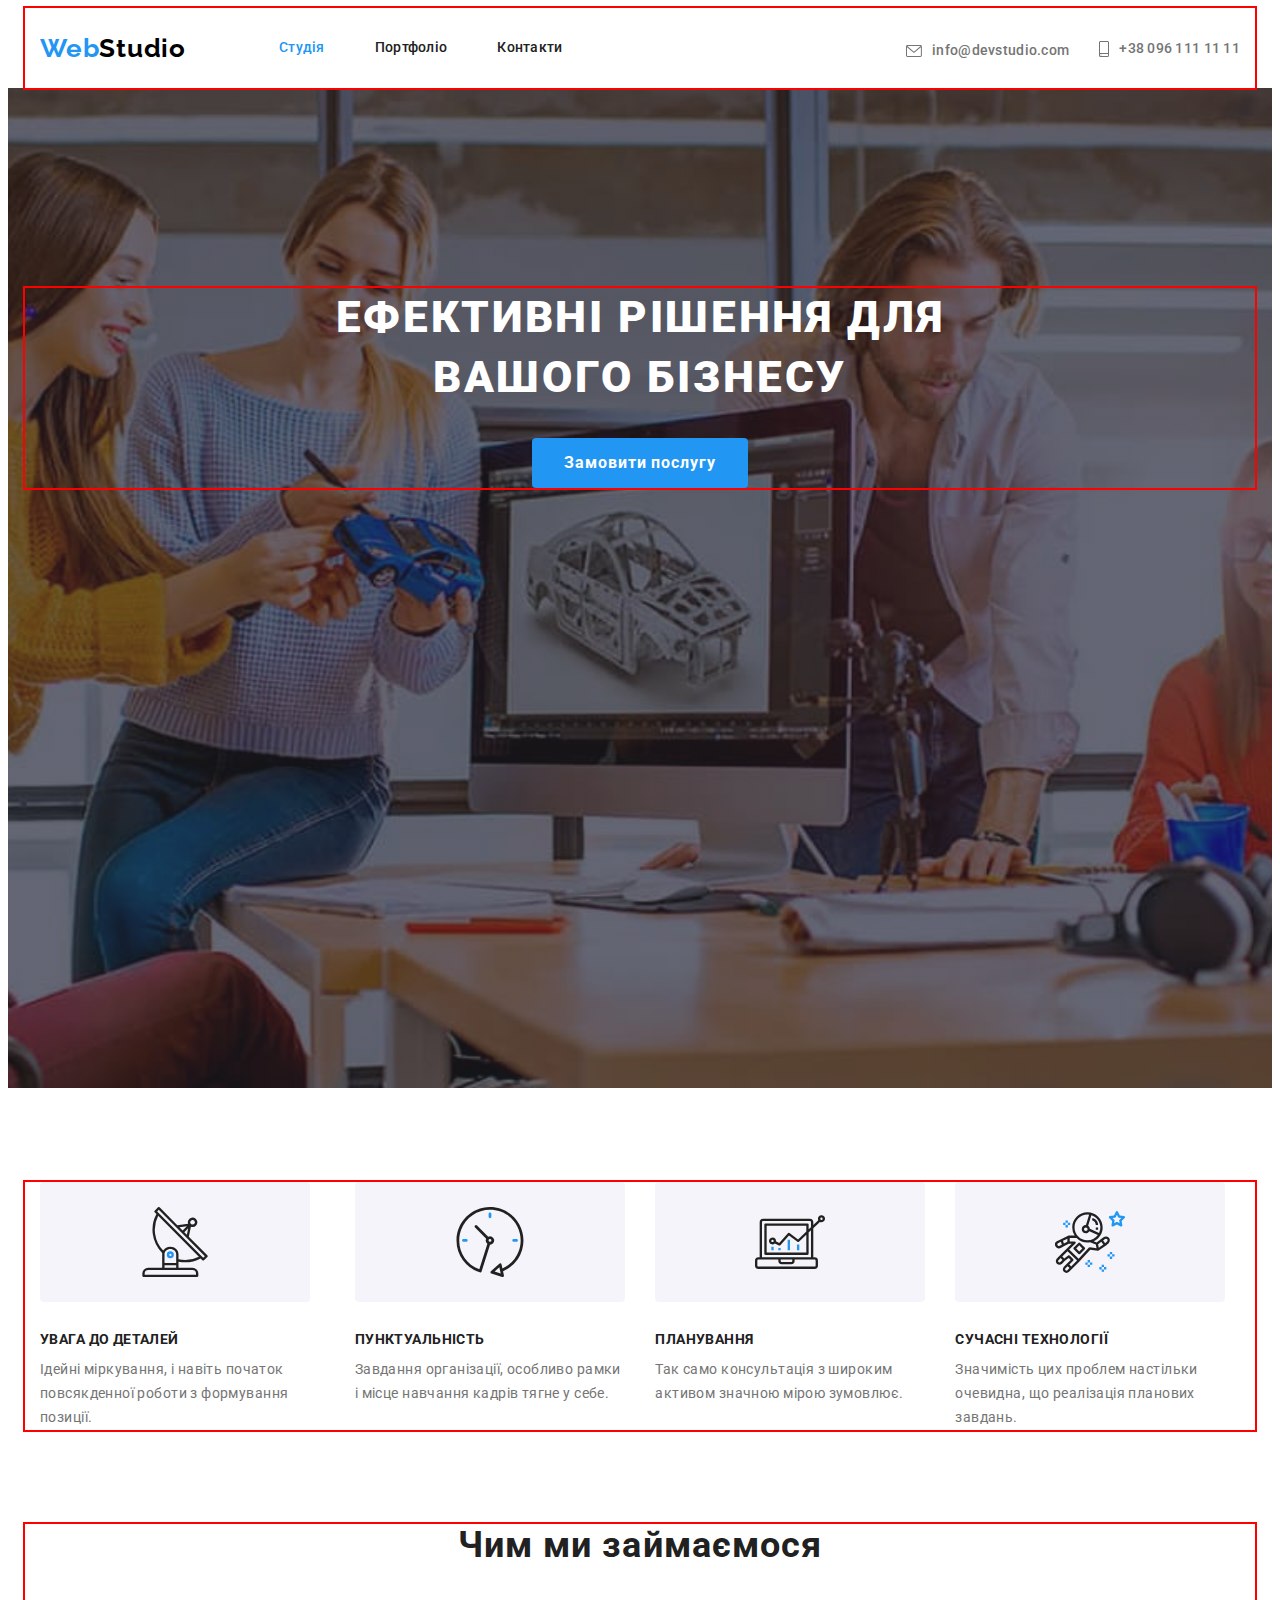
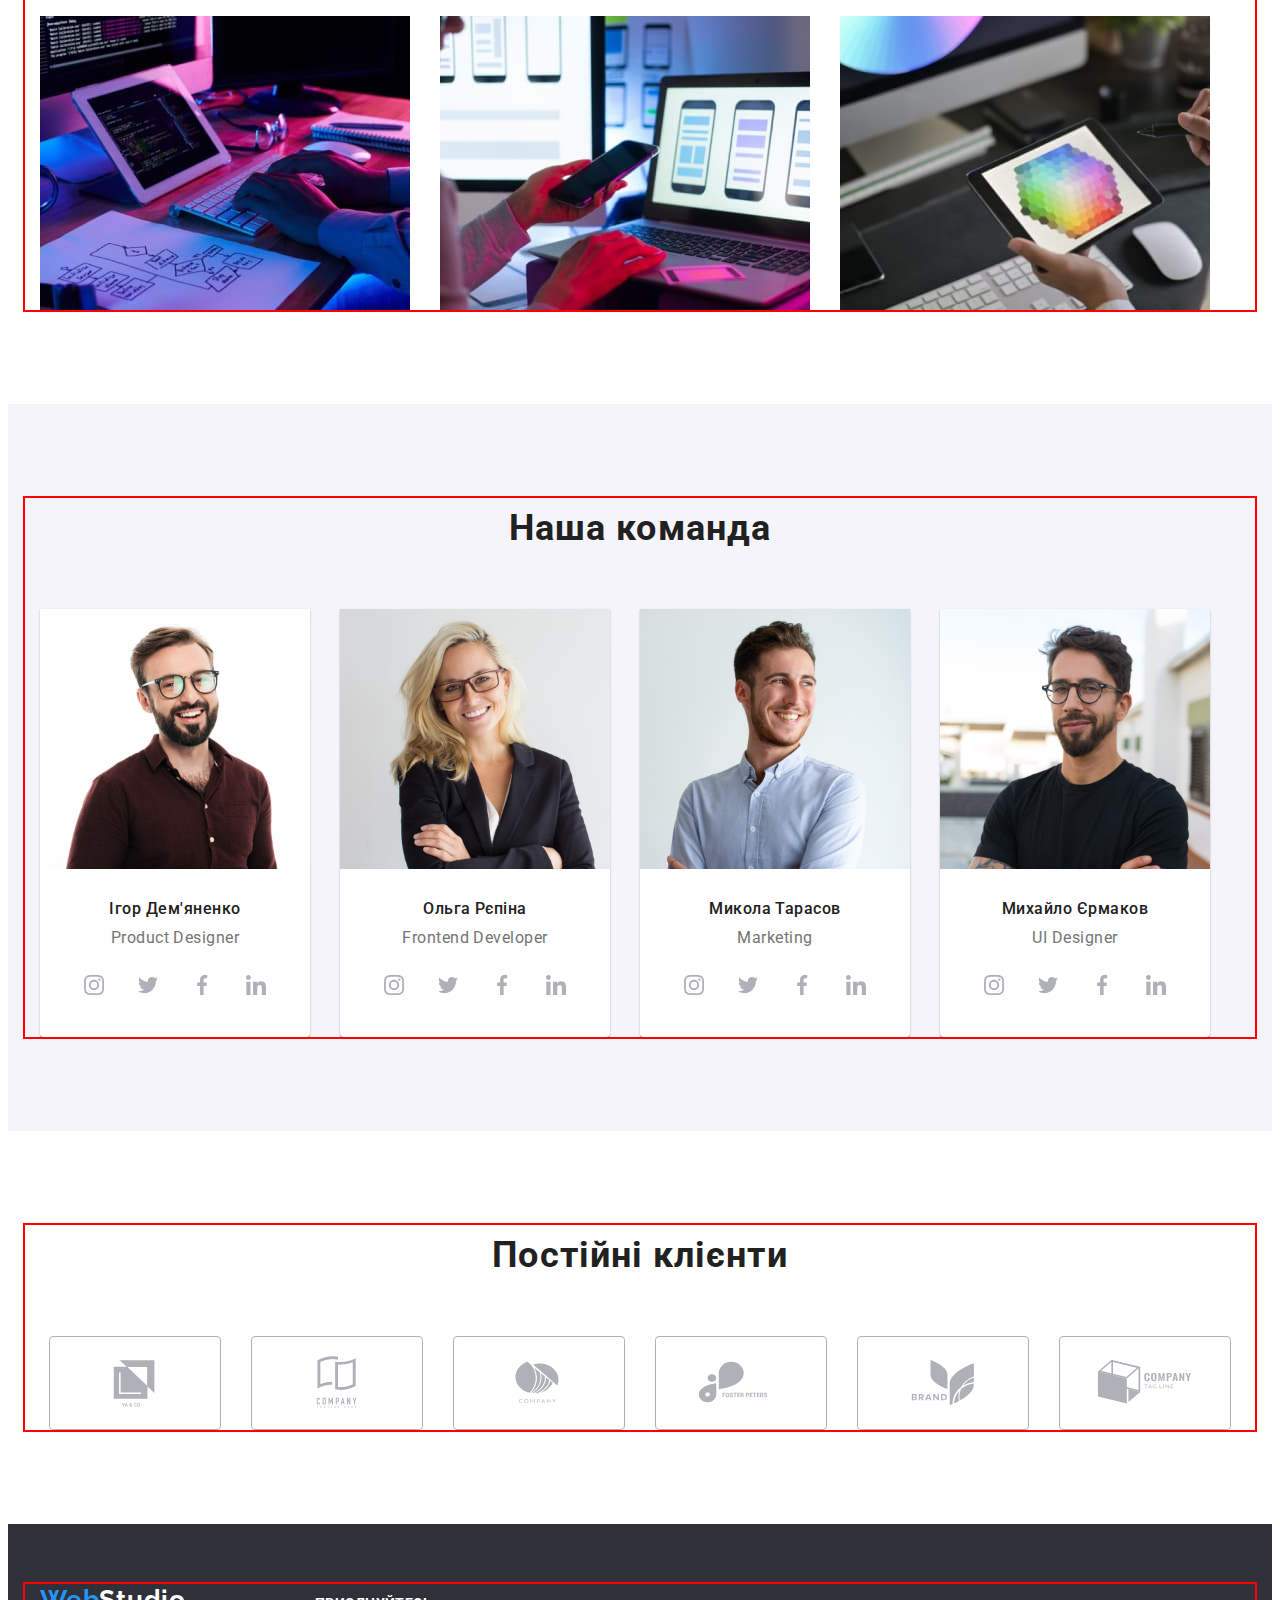
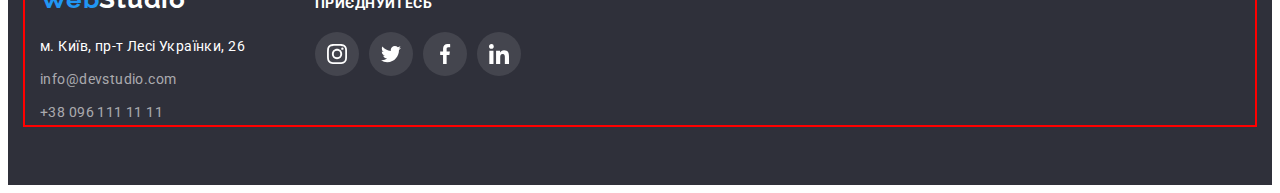
<file: index.html>
<!DOCTYPE html>
<html lang="uk">
  <head>
    <meta charset="UTF-8" />
    <meta http-equiv="X-UA-Compatible" content="IE=edge" />
    <meta name="viewport" content="width=device-width, initial-scale=1.0" />
    <title>Студія</title>
    <link rel="preconnect" href="https://fonts.googleapis.com" />
    <link rel="preconnect" href="https://fonts.gstatic.com" crossorigin />
    <link rel="stylesheet"
      href="https://fonts.googleapis.com/css2?family=Raleway:wght@700&family=Roboto:wght@400;500;700;900&display=swap"
    />
    <link rel="stylesheet" href="https://cdnjs.cloudflare.com/ajax/libs/modern-normalize/1.1.0/modern-normalize.min.css" 
    integrity="sha512-wpPYUAdjBVSE4KJnH1VR1HeZfpl1ub8YT/NKx4PuQ5NmX2tKuGu6U/JRp5y+Y8XG2tV+wKQpNHVUX03MfMFn9Q==" crossorigin="anonymous" referrerpolicy="no-referrer"/>
    <link rel="stylesheet" href="./css/styles.css" />
  </head>
  <body>
    <header>
      <div class="container container-header">
        <nav class="nav-list">
          <a href="./index.html" class="logo link"
            >Web<span class="logo-studio link">Studio</span></a
          >
          <ul class="header-list list">
            <li class="header-item list">
              <a href="./index.html" class="header-link link current">Студія</a>
            </li>
            <li class="header-item list">
              <a href="./portfolio.html" class="header-link link">Портфоліо</a>
            </li>
            <li class="header-item list">
              <a href="#" class="header-link link">Контакти</a>
            </li>
          </ul>
        </nav>

        <ul class="contact-list list">
          <li class="contact-item mail-item">
            <a href="mailto:info@devstudio.com" class="contact-mail link"
              ><svg class="mail-link-icon" width="16" height="12">
                <use href="./images/icon-defs.svg#icon-envelope"></use>
              </svg>  info@devstudio.com</a>
          
          </li>
          <li class="contact-item tel-item">
            <a href="tel:+380961111111" class="contact-tel link"
              ><svg class="tel-link-icon" width="10" height="16">
                <use href="./images/icon-defs.svg#icon-smartphone"></use>
              </svg>  +38 096 111 11 11</a>
          </li>
        </ul>
      </div>
    </header>
    <main>
      <section class="banner">
        <div class="container banner-container">
          <h1 class="banner-title">Ефективні рішення для вашого бізнесу</h1>
          <button type="button" class="banner-btn">Замовити послугу</button>
        </div>
      </section>
      <section class="hero">
        <div class="container">
          <h2 class="visually-hidden"><!--Наші особливості--></h2>
          <ul class="hero-list list">
            <li class="hero-item">
               <a href="" class="hero-icon-link link">
                <svg class="hero-link-icon" width="70" height="70">
                  <use href="./images/icon-defs.svg#icon-antenna-1"></use>
                </svg>
               </a>
              <h3 class="hero-item-title">Увага до деталей</h3>
              <p class="hero-item-text">
                Ідейні міркування, і навіть початок повсякденної роботи з
                формування позиції.
              </p>
            </li>
            <li class="hero-item list">
                <a href="" class="hero-icon-link link">
                  <svg class="hero-link-icon" width="70" height="70">
                    <use href="./images/icon-defs.svg#icon-clock-1"></use>
                  </svg>
                </a>
              <h3 class="hero-item-title">Пунктуальність</h3>
              <p class="hero-item-text">
                Завдання організації, особливо рамки і місце навчання кадрів
                тягне у себе.
              </p>
            </li>
            <li class="hero-item list">
                <a href="" class="hero-icon-link link">
                  <svg class="hero-link-icon" width="70" height="70">
                    <use href="./images/icon-defs.svg#icon-diagram-1"></use>
                  </svg>
                </a>
              <h3 class="hero-item-title">Планування</h3>
              <p class="hero-item-text">
                Так само консультація з широким активом значною мірою зумовлює.
              </p>
            </li>
            <li class="hero-item list">
                <a href="" class="hero-icon-link link">
                  <svg class="hero-link-icon" width="70" height="70">
                    <use href="./images/icon-defs.svg#icon-astronaut-1"></use>
                  </svg>
                </a>
              <h3 class="hero-item-title">Сучасні технології</h3>
              <p class="hero-item-text">
                Значимість цих проблем настільки очевидна, що реалізація
                планових завдань.
              </p>
            </li>
          </ul>
        </div>
      </section>
      <section class="info-block">
        <div class="container">
          <h2 class="info-block-list list">Чим ми займаємося</h2>
          <ul class="list info-block-container">
            <li class="info-block-item">
              <img src="./images/box1.jpg" alt="створення сайту" width="370" />
            </li>
            <li class="info-block-item">
              <img src="./images/box2.jpg" alt="створення сайту" width="370" />
            </li>
            <li class="info-block-item">
              <img src="./images/box3.jpg" alt="створення сайту" width="370" />
            </li>
          </ul>
        </div>
      </section>
      <section class="team-block section">
        <div class="container container-team">
          <h2 class="team-block-title">Наша команда</h2>
          <ul class="team-block-list list">
            <li class="team-block-item">
              <img
                src="./images/foto_demyanenko.jpg"
                alt="Ігор Дем'яненко"
                width="270"
              />
              <div class="about-team">
              <h3 class="team-item">Ігор Дем'яненко</h3>
              <p lang="en" class="team-post">Product Designer</p>
              <ul class="soc-list list">
                <li class="soc-item">
                <a href="" class="soc-link link">
                  <svg class="soc-link-icon" width="20" height="20">
                    <use href="./images/icon-defs.svg#icon-instagram-2"></use>
                  </svg>
                </a>
              </li>
              <li class="soc-item">
                <a href="" class="soc-link link">
                  <svg class="soc-link-icon" width="20" height="20">
                    <use href="./images/icon-defs.svg#icon-twitter-1"></use>
                  </svg>
                </a>
              </li>
              <li class="soc-item">
                <a href="" class="soc-link link">
                  <svg class="soc-link-icon" width="20" height="20">
                    <use href="./images/icon-defs.svg#icon-facebook-1"></use>
                  </svg>
                </a>
              </li>
              <li class="soc-item">
                <a href="" class="soc-link link">
                  <svg class="soc-link-icon" width="20" height="20">
                    <use href="./images/icon-defs.svg#icon-linkedin-1"></use>
                  </svg>
                </a>
              </li>
              </ul>
            </div>
              
               
            </li>
            <li class="team-block-item">
              <img
                src="./images/foto_repina.jpg"
                alt="Ольга Рєпіна"
                width="270"
              />
              <div class="about-team">
              <h3 class="team-item">Ольга Рєпіна</h3>
              <p lang="en" class="team-post">Frontend Developer</p>
              <ul class="soc-list list">
                <li class="soc-item">
                  <a href="" class="soc-link link">
                    <svg class="soc-link-icon" width="20" height="20">
                      <use href="./images/icon-defs.svg#icon-instagram-2"></use>
                    </svg>
                  </a>
                </li>
                <li class="soc-item">
                  <a href="" class="soc-link link">
                    <svg class="soc-link-icon" width="20" height="20">
                      <use href="./images/icon-defs.svg#icon-twitter-1"></use>
                    </svg>
                  </a>
                </li>
                <li class="soc-item">
                  <a href="" class="soc-link link">
                    <svg class="soc-link-icon" width="20" height="20">
                      <use href="./images/icon-defs.svg#icon-facebook-1"></use>
                    </svg>
                  </a>
                </li>
                <li class="soc-item">
                  <a href="" class="soc-link link">
                    <svg class="soc-link-icon" width="20" height="20">
                      <use href="./images/icon-defs.svg#icon-linkedin-1"></use>
                    </svg>
                  </a>
                </li>
              </ul>
            </div>

            <li class="team-block-item">
              <img
                src="./images/foto_tarasov.jpg"
                alt="Микола Тарасов"
                width="270"
              />
              <div class="about-team">
              <h3 class="team-item">Микола Тарасов</h3>
              <p lang="en" class="team-post">Marketing</p>
              <ul class="soc-list list">
                <li class="soc-item">
                  <a href="" class="soc-link link">
                    <svg class="soc-link-icon" width="20" height="20">
                      <use href="./images/icon-defs.svg#icon-instagram-2"></use>
                    </svg>
                  </a>
                </li>
                <li class="soc-item">
                  <a href="" class="soc-link link">
                    <svg class="soc-link-icon" width="20" height="20">
                      <use href="./images/icon-defs.svg#icon-twitter-1"></use>
                    </svg>
                  </a>
                </li>
                <li class="soc-item">
                  <a href="" class="soc-link link">
                    <svg class="soc-link-icon" width="20" height="20">
                      <use href="./images/icon-defs.svg#icon-facebook-1"></use>
                    </svg>
                  </a>
                </li>
                <li class="soc-item">
                  <a href="" class="soc-link link">
                    <svg class="soc-link-icon" width="20" height="20">
                      <use href="./images/icon-defs.svg#icon-linkedin-1"></use>
                    </svg>
                  </a>
                </li>
              </ul>
              </div>

            <li class="team-block-item">
              <img
                src="./images/foto_ermakov.jpg"
                alt="Михайло Єрмаков"
                width="270"
              />
              <div class="about-team">
              <h3 class="team-item">Михайло Єрмаков</h3>
              <p lang="en" class="team-post">UI Designer</p>
              <ul class="soc-list list">
                <li class="soc-item">
                  <a href="" class="soc-link link">
                    <svg class="soc-link-icon" width="20" height="20">
                      <use href="./images/icon-defs.svg#icon-instagram-2"></use>
                    </svg>
                  </a>
                </li>
                <li class="soc-item">
                  <a href="" class="soc-link link">
                    <svg class="soc-link-icon" width="20" height="20">
                      <use href="./images/icon-defs.svg#icon-twitter-1"></use>
                    </svg>
                  </a>
                </li>
                <li class="soc-item">
                  <a href="" class="soc-link link">
                    <svg class="soc-link-icon" width="20" height="20">
                      <use href="./images/icon-defs.svg#icon-facebook-1"></use>
                    </svg>
                  </a>
                </li>
                <li class="soc-item">
                  <a href="" class="soc-link link">
                    <svg class="soc-link-icon" width="20" height="20">
                      <use href="./images/icon-defs.svg#icon-linkedin-1"></use>
                    </svg>
                  </a>
                </li>
              </ul>
              </div>
          </ul>
        </div>
      </section>
      <section class="section">
        <div class="container">
          <h2 class="clients-title">Постійні клієнти</h2>
          <ul class="clients-list list">
            <li class="clients-item">
              <a href="" class="client-link link">
                <svg class="client-link-icon" width="106" height="60" fill="#AFB1B8">
                  <use href="./images/icon-defs.svg#icon-Logo-5"></use>
                </svg>
              </a>
            </li>
            <li class="clients-item">
              <a href="" class="client-link link">
                <svg class="client-link-icon" width="106" height="60" fill="#AFB1B8">
                  <use href="./images/icon-defs.svg#icon-Logo-4"></use>
                </svg>
              </a>
            </li>
            <li class="clients-item">
              <a href="" class="client-link link">
                <svg class="client-link-icon" width="106" height="60">
                  <use href="./images/icon-defs.svg#icon-Logo-3"></use>
                </svg>
              </a>
            </li>
            <li class="clients-item">
              <a href="" class="client-link link">
                <svg class="client-link-icon" width="106" height="60">
                  <use href="./images/icon-defs.svg#icon-Logo-2"></use>
                </svg>
              </a>
            </li>
            <li class="clients-item">
            <a href="" class="client-link link">
              <svg class="client-link-icon" width="106" height="60">
                <use href="./images/icon-defs.svg#icon-Logo-1"></use>
              </svg>
            </a>
            </li>
            <li class="clients-item">
              <a href="" class="client-link link">
                <svg class="client-link-icon" width="106" height="60" >
                  <use href="./images/icon-defs.svg#icon-Logo"></use>
                </svg>
              </a>
            </li>
          </ul>
        </div>

      </section>
    </main>
    <footer class="footer">
      <div class="container container-flex">
      <div class="footer-info">
        <a href="./index.html" class="footer-container link"
          >Web<span class="footer-logo-studio link">Studio</span></a
        >
        <address class="footer-contact">
          <ul class="footer-contact-list list">
            <li class="footer-item">
              <a
                href="https://goo.gl/maps/CPtrU1FHBa2aNyZL9"
                target="_blank"
                rel="noopener noreferrer nofollow"
                class="footer-address-link link"
                >м. Київ, пр-т Лесі Українки, 26</a
              >
            </li>
            <li class="footer-item">
              <a href="mailto:info@devstudio.com" class="footer-mail-link link"
                >info@devstudio.com</a
              >
            </li>
            <li class="footer-item">
              <a href="tel:+380961111111" class="footer-tel-link link"
                >+38 096 111 11 11</a
              >
            </li>
          </ul>
        </address>
      </div>
      <div class="footer-soc">
        <p class="footer-conect">приєднуйтесь</p>
        <ul class="footer-soc-list list">
          <il class="soc-item">
            <a href="" class="soc-link-f link">
              <svg class="soc-link-icon-f" width="20" height="20">
                <use href="./images/icon-defs.svg#icon-instagram-2"></use>
              </svg>
            </a>
          </il>
          <il class="soc-item">
            <a href="" class="soc-link-f link">
              <svg class="soc-link-icon-f" width="20" height="20">
                <use href="./images/icon-defs.svg#icon-twitter-1"></use>
              </svg>
            </a>
          </il>
          <il class="soc-item">
            <a href="" class="soc-link-f link">
              <svg class="soc-link-icon-f" width="20" height="20">
                <use href="./images/icon-defs.svg#icon-facebook-1"></use>
              </svg>
            </a>
          </il>
          <il class="soc-item">
            <a href="" class="soc-link-f link">
              <svg class="soc-link-icon-f" width="20" height="20">
                <use href="./images/icon-defs.svg#icon-linkedin-1"></use>
              </svg>
            </a>
          </il>
        </ul>
      </div>
      </div>
    </footer>
  </body>
</html>
</file>
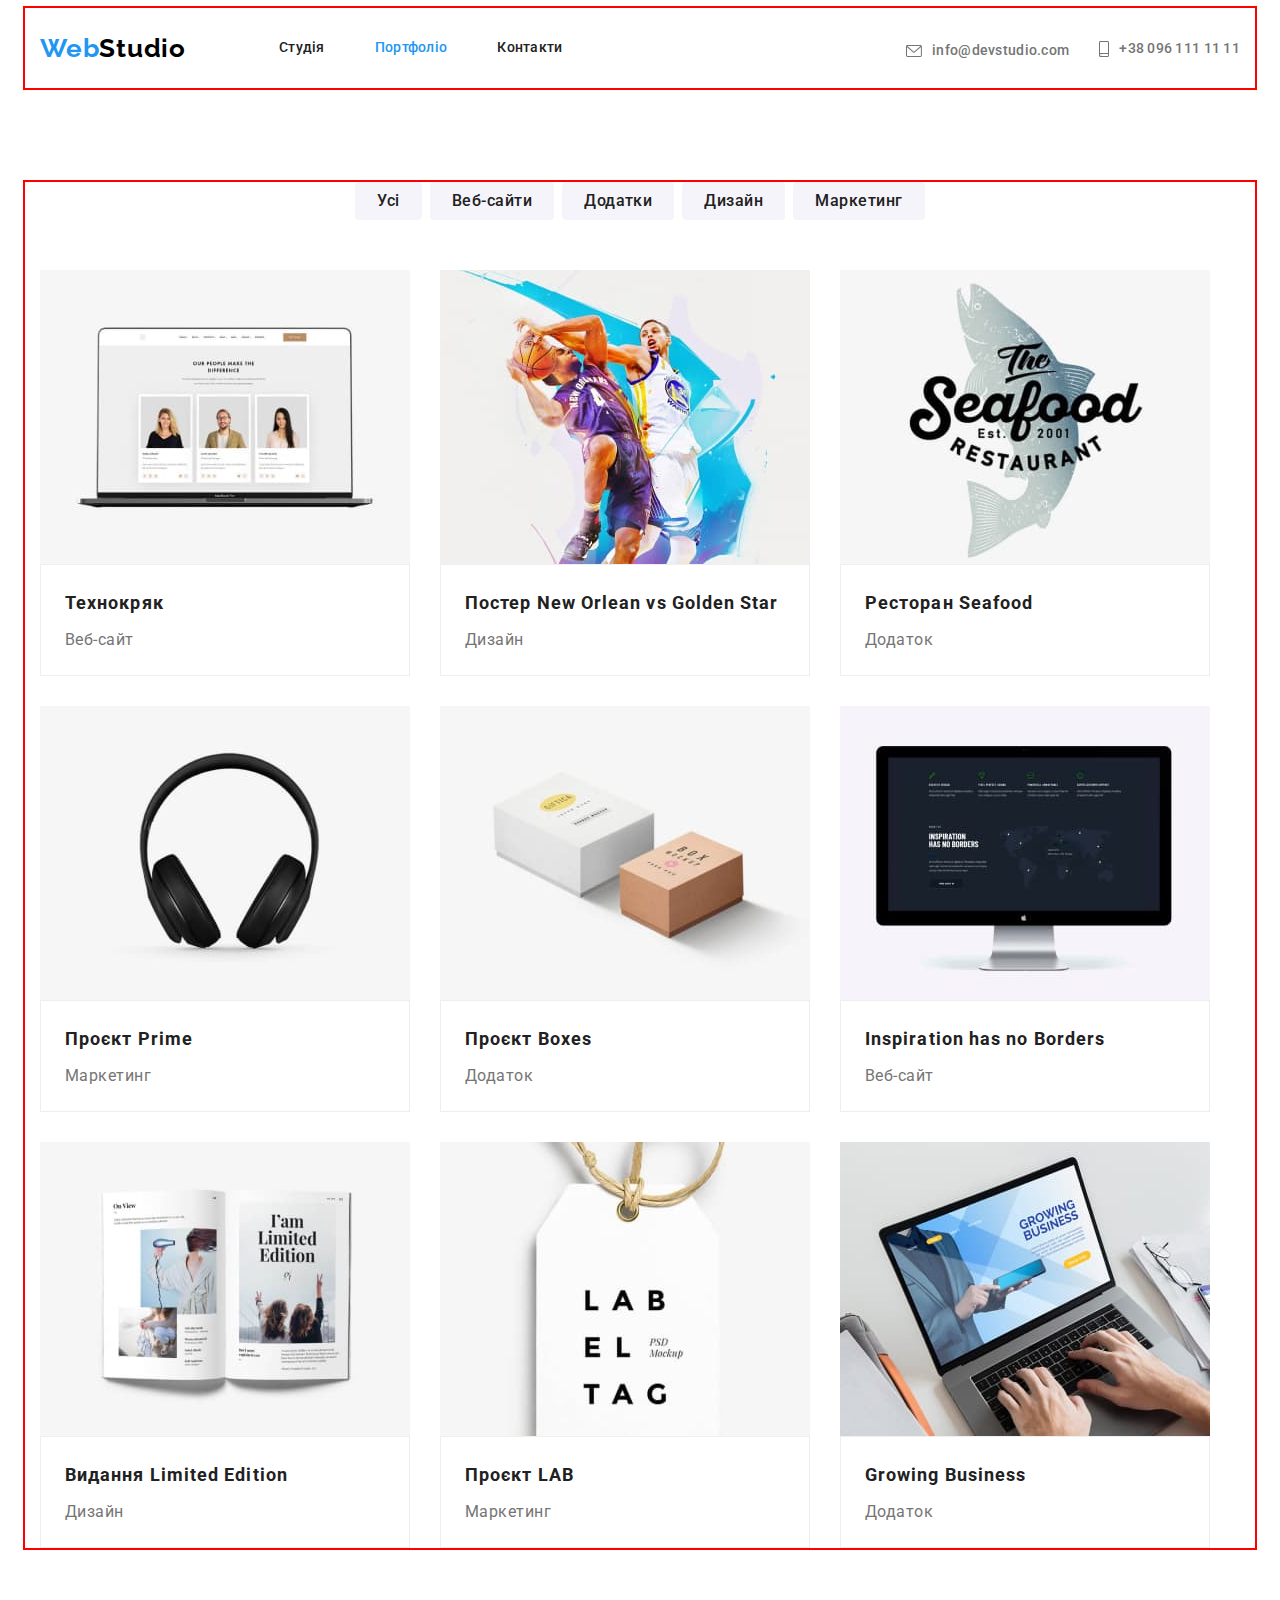
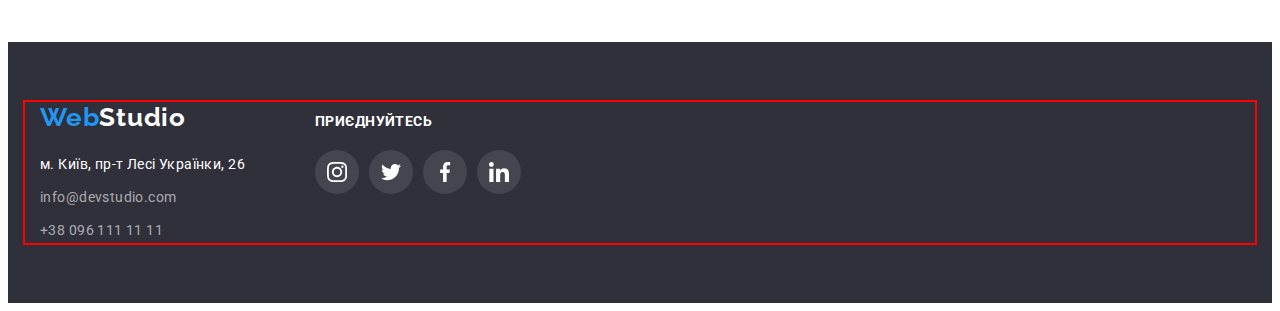
<file: portfolio.html>
<!DOCTYPE html>
<html lang="uk">

<head>
  <meta charset="UTF-8" />
  <meta http-equiv="X-UA-Compatible" content="IE=edge" />
  <meta name="viewport" content="width=device-width, initial-scale=1.0" />
  <title>Студія</title>
  <link rel="preconnect" href="https://fonts.googleapis.com" />
  <link rel="preconnect" href="https://fonts.gstatic.com" crossorigin />
  <link  rel="stylesheet" href="https://fonts.googleapis.com/css2?family=Raleway:wght@700&family=Roboto:wght@400;500;700;900&display=swap"
    />
  <link rel="stylesheet" href="https://cdnjs.cloudflare.com/ajax/libs/modern-normalize/1.1.0/modern-normalize.min.css"
    integrity="sha512-wpPYUAdjBVSE4KJnH1VR1HeZfpl1ub8YT/NKx4PuQ5NmX2tKuGu6U/JRp5y+Y8XG2tV+wKQpNHVUX03MfMFn9Q=="
    crossorigin="anonymous" referrerpolicy="no-referrer" />
  <link rel="stylesheet" href="./css/styles.css" />
  </head>

  <body>
    <header>
      <div class="container container-header">
        <nav class="nav-list">
          <a href="./index.html" class="logo link">Web<span class="logo-studio link">Studio</span></a>
          <ul class="header-list">
            <li class="header-item list">
              <a href="./index.html" class="header-link link">Студія</a>
            </li>
            <li class="header-item list">
              <a href="./portfolio.html" class="header-link link current">Портфоліо</a>
            </li>
            <li class="header-item list">
              <a href="#" class="header-link link">Контакти</a>
            </li>
          </ul>
        </nav>
    
      <ul class="contact-list list">
        <li class="contact-item mail-item">
          <a href="mailto:info@devstudio.com" class="contact-mail link">
            <svg class="mail-link-icon" width="16" height="12">
              <use href="./images/icon-defs.svg#icon-envelope"></use>
            </svg> info@devstudio.com</a>
      
        </li>
        <li class="contact-item tel-item">
          <a href="tel:+380961111111" class="contact-tel link">
            <svg class="tel-link-icon" width="10" height="16">
              <use href="./images/icon-defs.svg#icon-smartphone"></use>
            </svg> +38 096 111 11 11</a>
        </li>
      </ul>
      </div>
    </header>
    <main>
      <section class="section-filter-list">
        <div class="container">

        <h1 class="visually-hidden">Наші роботи</h1>

        <ul class="filter list filter-container">
          <li><button type="button" class="filter-item">Усі</button></li>
          <li><button type="button" class="filter-item">Веб-сайти</button></li>
          <li><button type="button" class="filter-item">Додатки</button></li>
          <li><button type="button" class="filter-item">Дизайн</button></li>
          <li><button type="button" class="filter-item">Маркетинг</button></li>
        </ul>
        
        <ul class="portfolio-hero-list list hero-container">
          <li>
            <a href="" class="portfolio-link">
            <img src="./images/technokryar.jpg" 
            alt="Веб-сайт Технокряк" 
            width="370"/>
            
            <div class="card">
              <h2 class="portfolio-item">Технокряк</h2>
              <p class="portfolio-kind">Веб-сайт</p>
            </div>
            </a>
          </li>

          <li>
            <a href="" class="portfolio-link">
            <img src="./images/poster_new-orlean.jpg" 
            alt="Постер New Orlean vs Golden Star" 
            width="370"/>
            
            <div class="card">
            <h2 class="portfolio-item">Постер New Orlean vs Golden Star</h2>
            <p class="portfolio-kind">Дизайн</p>
            </div>
            </a>
          </li>

          <li>
            <a href="" class="portfolio-link">
            <img src="./images/seafood.jpg" 
            alt="Ресторан Seafood" 
            width="370"/>
            
            <div class="card">
            <h2 class="portfolio-item">Ресторан Seafood</h2>
            <p class="portfolio-kind">Додаток</p>
            </div>
            </a>
          </li>

          <li>
            <a href="" class="portfolio-link">
            <img src="./images/prime.jpg" 
            alt="Проєкт Primе"
            width="370"/>
            
            <div class="card">
            <h2 class="portfolio-item">Проєкт Prime</h2>
            <p class="portfolio-kind">Маркетинг</p>
            </div>
            </a>
          </li>

          <li>
            <a href="" class="portfolio-link">
            <img src="./images/boxes.jpg" 
            alt="Проєкт Boxes" 
            width="370"/>
            
            <div class="card">
            <h2 class="portfolio-item">Проєкт Boxes</h2>
            <p class="portfolio-kind">Додаток</p>
            </div>
            </a>
          </li>

          <li>
            <a href="" class="portfolio-link">
            <img src="./images/inspiration.jpg" 
            alt="Inspiration has no Borders" 
            width="370"/>
             
            <div class="card">
            <h2 class="portfolio-item">Inspiration has no Borders</h2>
            <p class="portfolio-kind">Веб-сайт</p>
          </div>
          </a>
          </li>

          <li>
            <a href="" class="portfolio-link">
            <img
              src="./images/limited-edition.jpg"
              alt="Видання Limited Edition"
              width="370"/>
            
            <div class="card">
            <h2 class="portfolio-item">Видання Limited Edition</h2>
            <p class="portfolio-kind">Дизайн</p>
            </div>
            </a>
          </li>

          <li>
            <a href="" class="portfolio-link">
            <img src="./images/lab.jpg" 
            alt="Проєкт LAB"
            width="370"/>

            <div class="card">
            <h2 class="portfolio-item">Проєкт LAB</h2>
            <p class="portfolio-kind">Маркетинг</p>
            </div>
            </a>
          </li>

          <li>
            <a href="" class="portfolio-link">
            <img src="./images/growing-business.jpg"
              alt="Growing Business"
              width="370"/>

            <div class="card">
            <h2 class="portfolio-item">Growing Business</h2>
            <p class="portfolio-kind">Додаток</p>
            </div>
            </a>
          </li>

        </ul>
        </div>
      </section>
    </main>
    <footer class="footer">
      <div class="container container-flex">
        <div class="footer-info">
          <a href="./index.html" class="footer-container link">Web<span class="footer-logo-studio link">Studio</span></a>
          <address class="footer-contact">
            <ul class="footer-contact-list list">
              <li class="footer-item">
                <a href="https://goo.gl/maps/CPtrU1FHBa2aNyZL9" target="_blank" rel="noopener noreferrer nofollow"
                  class="footer-address-link link">м. Київ, пр-т Лесі Українки, 26</a>
              </li>
              <li class="footer-item">
                <a href="mailto:info@devstudio.com" class="footer-mail-link link">info@devstudio.com</a>
              </li>
              <li class="footer-item">
                <a href="tel:+380961111111" class="footer-tel-link link">+38 096 111 11 11</a>
              </li>
            </ul>
          </address>
        </div>
        <div class="footer-soc">
          <p class="footer-conect">приєднуйтесь</p>
          <ul class="footer-soc-list list">
            <il class="soc-item">
              <a href="" class="soc-link-f link">
                <svg class="soc-link-icon-f" width="20" height="20">
                  <use href="./images/icon-defs.svg#icon-instagram-2"></use>
                </svg>
              </a>
            </il>
            <il class="soc-item">
              <a href="" class="soc-link-f link">
                <svg class="soc-link-icon-f" width="20" height="20">
                  <use href="./images/icon-defs.svg#icon-twitter-1"></use>
                </svg>
              </a>
            </il>
            <il class="soc-item">
              <a href="" class="soc-link-f link">
                <svg class="soc-link-icon-f" width="20" height="20">
                  <use href="./images/icon-defs.svg#icon-facebook-1"></use>
                </svg>
              </a>
            </il>
            <il class="soc-item">
              <a href="" class="soc-link-f link">
                <svg class="soc-link-icon-f" width="20" height="20">
                  <use href="./images/icon-defs.svg#icon-linkedin-1"></use>
                </svg>
              </a>
            </il>
          </ul>
        </div>
      </div>
    </footer>
    </body>
    
    </html>
</file>
<file: css/styles.css>
body {
  font-family: "Roboto", sans-serif;
  font-size: 14px;
  letter-spacing: 0.03em;
  color: #757575;
  background-color: #FFFFFF;
}

p,
h1,
h2,
h3,
h4,
h5,
h6 
{margin: 0;}

ul,
ol
 {margin: 0;
  padding-left: 0;}

button {
  display: block;
  cursor: pointer;
  border: none;
  border-radius: 4px;
}

address {
  font-style: normal;
}

img {
  display: block;
  max-width: 100%;
  height: auto;
}

.section {
  padding-top: 94px;
  padding-bottom: 94px;
}

:root {
  --brand-color--:#212121;
  --white--: #FFFFFF;
  --gray--: #757575;
  --blue1--:#2196F3;
  --light1--:#EEEEEE;
  --black--:#000000;
  --light2--:#F5F4FA;
  --deepgray--:#2F303A;
  --light3--:#ECECEC;
  --blue2--:#188CE8;
}

.logo {
  font-family: 'Raleway';
  font-weight: 700;
  font-size: 26px;
  line-height: 1.19;
  letter-spacing: 0.03em;
  color: #2196F3;}

  .logo-studio {
  font-family: 'Raleway';
  font-weight: 700;
  font-size: 26px;
  line-height: 1.19;
  letter-spacing: 0.03em;
  color: #000000;
  }
  
  .link {
    text-decoration: none;
  }

  .list {
    list-style: none;
    padding: 0;
    margin: 0;
  }

  .container {
  width: 1200px;
  margin: 0 auto;
  padding: 0 15px;
  outline: 2px solid red;
  }

  .container-header {
    display: flex;
    align-items: baseline;
  }
   
  .contact-list {
   display: flex;
   margin-left: auto;
   align-items: baseline;
  }

  .mail-icon {
  margin-right: 10px;
  }

  .mail-item {
    margin-right: 30px;
  }

  .tel-icon {
    margin-right: 10px;
  }

  .header-list {
    display: flex;
    gap: 50px;
  }

  .nav-list {
    display: flex;
    align-items: center;
  }

  .logo {
    margin-right: 93px;
  }

  .header {border-bottom: 1px solid #ECECEC;}

 .header-link {
  font-weight: 500;
  font-size: 14px;
  line-height: 1.14;
  letter-spacing: 0.02em;
  padding: 32px 0;
  color: var(--brand-color--);
  display: block;}

  .current {
  color: var(--blue1--);
  }

  .header-link:hover,
  .header-link:active{
  color: var(--blue2--);
  } 

 .contact-mail {
  font-weight: 500;
  font-size: 14px;
  line-height: 1.14;
  letter-spacing: 0.02em;
  color: #757575;
  display: flex;
  align-items: center;}
 
  .contact-mail:hover,
  .contact-mail:focus{
  color: #2196F3;}

 .contact-tel {
  font-weight: 500;
  font-size: 14px;
  line-height: 1.14;
  letter-spacing: 0.02em;
  color: #757575;
  display: flex;
  align-items: center;
  }

 .tel-item {;
}

 .mail-link-icon {
  fill: currentColor;
  margin-right: 10px;
 }
 
 .tel-link-icon {
    fill: currentColor;
    margin-right: 10px;
  }

  .contact-tel:hover,
  .contact-tel:focus {
  color: #2196F3;
  }

  .mail-link-icon:hover,
  .mail-link-icon:focus {
  fill: #2196F3;
}
  
  .tel-link-icon:hover,
  .tel-link-icon:focus {
  fill: #2196F3;
  }
 
.banner {
padding: 200px 0;
background-image: linear-gradient(rgba(47, 48, 58, 0.4), 
rgba(47, 48, 58, 0.4)),
 url(../images/img_bg.jpg);
background-repeat: no-repeat;
background-position: center;
max-width: 1600px;
margin: 0 auto;
height: 600px;
background-size: cover;
}

.banner-container { 
}

.banner-title {
  font-weight: 900;
  font-size: 44px;
  line-height: 1.36;
  text-align: center;
  letter-spacing: 0.06em;
  text-transform: uppercase;
  color: #FFFFFF;
  width: 696px;
  margin: 0 auto;
  margin-bottom: 30px;
}

.banner-btn {
  font-family: 'Roboto';
  font-style: normal;
  font-weight: 700;
  font-size: 16px;
  line-height: 1.88;
  display: block;
  letter-spacing: 0.06em;
  color: #FFFFFF;
  background-color: #2196F3;
  cursor: pointer;
  min-width: 216px;
  border-radius: 4px;
  padding: 10px 32px 10px 32px;
  margin-left: auto;
  margin-right: auto;

}
.banner-btn:hover,
.banner-btn:active {
 background-color: #188CE8;
box-shadow: 0px 4px 4px rgba(0, 0, 0, 0.15);
color: #FFFFFF;}

.hero {
padding: 94px 0;
}

.hero-container {
}

.hero-title {}

.hero-list {
display: flex;
gap: 30px;
}

.hero-item-title {
font-weight: 700;
font-size: 14px;
line-height: 1.14;
letter-spacing: 0.03em;
text-transform: uppercase;
color: #212121;
margin-bottom: 10px;
}

.hero-item-text {
line-height: 1.71;
}

.info-block {
  padding-bottom: 94px;
}

.info-block-container {
  display: flex;
  gap: 30px;
}

.info-block-list {
font-weight: 700;
font-size: 36px;
line-height: 1.17;
text-align: center;
letter-spacing: 0.03em;
color: #212121;
margin-bottom: 50px;
}

.section {
  padding: 94px 0;
}

.info-block-item {}

.team-block {background-color: #F5F4FA;}

.container-team {}

.team-block-title, .clients-title {
font-weight: 700;
font-size: 36px;
line-height: 1.7;
text-align: center;
letter-spacing: 0.03em;
color: #212121;
margin-bottom: 50px;
margin-top: 0px;
}

.team-block-list {
  display: flex;
  gap: 30px;
}

.team-block-item {
  background: #FFFFFF;
  border-radius: 0px 0px 4px 4px;
  box-shadow: 
  0px 1px 3px rgba(0, 0, 0, 0.12), 
  0px 1px 1px rgba(0, 0, 0, 0.14),
  0px 2px 1px rgba(0, 0, 0, 0.2);
}

.team-item {
font-family: 'Roboto';
font-style: normal;
font-weight: 500;
font-size: 16px;
line-height: 19px;
text-align: center;
letter-spacing: 0.03em;
color: #212121;
margin-bottom: 10px;}

.team-post {
font-size: 16px;
line-height: 1.19;
text-align: center;
letter-spacing: 0.03em;
color: #757575;
}

.about-team {
padding-top: 30px;
padding-bottom: 30px;
}
.soc-list {
  display: flex;
  justify-content: center;
  gap: 10px;
  margin-top: 16px;
}

.soc-item {
  width: 44px;
  height: 44px;
}

.soc-link {
  width: 100%;
  height: 100%;
  display: flex;
  border-radius: 50px;
  fill: #AFB1B8;
  align-items: center;
  justify-content: center;
}

.soc-link-f {
  width: 100%;
  height: 100%;
  display: flex;
  border-radius: 50px;
  fill: #FFFFFF;
  align-items: center;
  justify-content: center;
  background: rgba(255, 255, 255, 0.1);
}

.soc-link:hover {
  fill: #FFFFFF;
  background-color: #2196F3;
}

.soc-link-f:hover {
  background-color: #2196F3;
}

.section-clients {}

.clients-title {}

.clients-list {
  display: flex;
  justify-content: center;
  gap: 30px;
}

.clients-item {
}

.client-link {
 color: #AFB1B8;
 width: 170px;
 height: 92px;
 border: 1px solid currentColor;
 border-radius: 4px;
 align-items: center;
 justify-content: center;
 display: flex;
}

.client-link:hover,
.client-link:focus
 {color:#2196F3;}

 .client-link-icon {
   fill: currentColor;
 }

.footer {
  background: #2F303A;
  padding: 60px 0;
  border-bottom: 1px c;
}

.footer-container {
  font-family: 'Raleway';
  font-weight: 700;
  font-size: 26px;
  line-height: 31px;
  letter-spacing: 0.03em;
  color: #2196F3
}

.footer-logo {
color: #2196F3;
}

.footer-logo-studio {
color: #FFFFFF;
}

.footer-contact {
margin-top: 20px;
display: block;
}

.footer-contact-list {
}

.footer-address-link {
font-size: 14px;
font-style: normal;
line-height: 1.71;
letter-spacing: 0.03em;
color: #FFFFFF;}

.footer-address-link:hover
.footer-address-link:focus {
color: #2196F3;}

.footer-mail-link {
font-size: 14px;
font-style: normal;
line-height: 1.71;
letter-spacing: 0.03em;
color: rgba(255, 255, 255, 0.6);}

.footer-mail-link:hover,
.footer-mail-link:focus {
color: #2196F3;
}

.footer-tel-link {
font-size: 14px;
font-style: normal;
line-height: 1.71;
letter-spacing: 0.03em;
color: rgba(255, 255, 255, 0.6);}

.footer-tel-link:hover,
.footer-tel-link:focus {
color: #2196F3;
}

.footer-item:not(:last-child) {
margin-bottom: 9px;  
}

.footer-soc {
  display: block;
}

.footer-soc-list {
  display: flex;
  justify-content: center;
  gap: 10px;
}

.footer-soc-item {
  width: 44px;
  height: 44px;
}

.footer-soc-link {
  width: 100%;
  height: 100%;
  display: flex;
  border-radius: 50px;
  fill: #AFB1B8;
  align-items: center;
  justify-content: center;
}

 .footer-soc {
}

 .footer-conect {
  font-weight: 700;
  line-height: 1.14;
  text-transform: uppercase;
  color: #FFFFFF;
  margin-bottom: 20px;
 }

 .container-flex {
  display: flex;
  align-items: baseline;}

.footer-info {
margin-right: 70px;
}

 .section-filter-list {
 padding: 94px 0;
}

.filter-container {
  display: flex;
  justify-content: center;
  gap: 8px;
  margin-bottom: 50px;
}

.card {
  padding: 20px 24px;
  border: 1px solid #EEEEEE;
}

.portfolio-link {
  display: block;
  text-decoration: none;
}

.portfolio-link:hover, 
.portfolio-link:focus
{ box-shadow: 0px 1px 1px rgba(0, 0, 0, 0.12),
  0px 4px 4px rgba(0, 0, 0, 0.06),
  1px 4px 6px rgba(0, 0, 0, 0.16);
}

.hero-container {
  display: flex;
  flex-wrap: wrap;
  align-items: center;
  gap: 30px;
}

.hero-icon {
  width: 270px;
  height: 120px;
  background-color: #F5F4FA;
  border-radius: 4px;
  margin-bottom: 30px;
  align-content: center;
  justify-content: center;
  display: inline-flex;
}
.hero-icon-link {
width: 270px;
height: 120px;
background-color: #F5F4FA;
border-radius: 4px;
margin-bottom: 30px;
align-items: center;
justify-content: center;
display: flex;
}

.hero-link-icon {     
text-align: center;
}

.filter-item {
  font-family: inherit;
  font-weight: 500;
  font-size: 16px;
  line-height: 1.62;
  text-align: center;
  letter-spacing: 0.03em;
  color: #212121;
  background: #F5F4FA;
  border-radius: 4px;
  cursor: pointer;
  border: 0;
  padding: 6px 22px; 
}

 .filter-item:hover {
  color: #FFFFFF;
  background-color: #2196F3;
  box-shadow: 0px 3px 1px rgba(0, 0, 0, 0.1),
    0px 1px 2px rgba(0, 0, 0, 0.08),
    0px 2px 2px rgba(0, 0, 0, 0.12);}

 .filter-item:focus {
  color: #FFFFFF;
  background-color: #2196F3;
 box-shadow: 0px 3px 1px rgba(0, 0, 0, 0.1),
    0px 1px 2px rgba(0, 0, 0, 0.08),
    0px 2px 2px rgba(0, 0, 0, 0.12);}

.portfolio-item {
  font-weight: 700;
  font-size: 18px;
  line-height: 2;
  letter-spacing: 0.06em;
  color: #212121;
  margin: 0;
  margin-bottom: 4px;
  text-decoration: none;
}

.portfolio-kind {
  font-size: 16px;
  line-height: 1.88;
  letter-spacing: 0.03em;
  color: #757575;
  margin: 0;
}

.visually-hidden {
  position: absolute;
  width: 1px;
  height: 1px;
  margin: -1px;
  border: 0;
  padding: 0;
  white-space: nowrap;
  clip-path: inset(100%);
  clip: rect(0 0 0 0);
  overflow: hidden;
}
</file>
